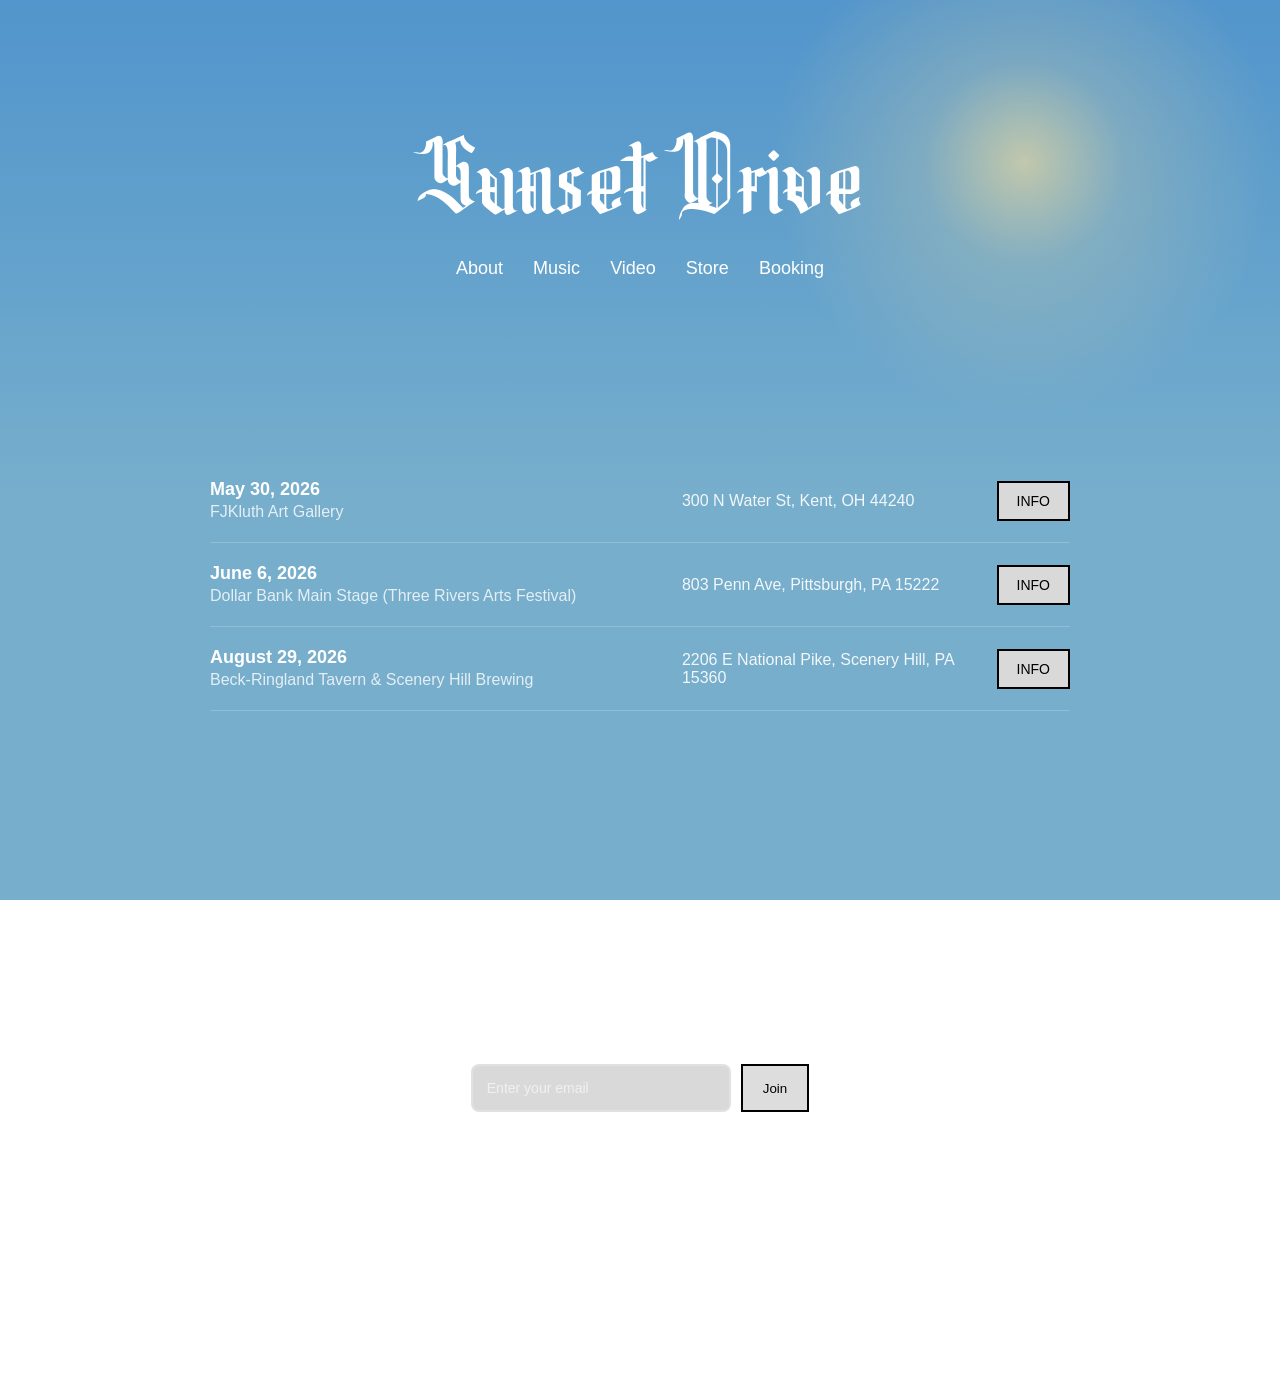
<file: index.html>
<!DOCTYPE html>
<html>
<head>
<meta charset="UTF-8">
<title>Sunset Drive</title>
<link rel="stylesheet" href="style.css">
<link rel="icon" type="image/png" sizes="256x256" href="SD.gif">
<meta name="viewport" content="width=device-width, initial-scale=1.0">
<meta name="format-detection" content="telephone=no, date=no, email=no, address=no">
</head>
<body>
  
 <header class="full">
  <span>Sunset Drive</span>
</header>

<nav class="navbar">
  <div class="nav-links">
    <a href="about.html">About</a>
    <a href="music.html">Music</a>
    <a href="video.html">Video</a>
    <a href="store.html">Store</a>
    <a href="booking.html" class="cta">Booking</a>
  </div>
</nav>

<section class="tour">
  
  <div class="tour-row">
    <div class="tour-date">
      <strong>May 30, 2026</strong>
      <span>FJKluth Art Gallery</span>
    </div>

    <div class="tour-location">
      300 N Water St, Kent, OH 44240
    </div>

    <div class="tour-action">
      <a href="#"
      class="ticket-link"
      onclick="openModal(this); return false;"
      data-date="May 30, 2026"
      data-venue="FJKluth Art Gallery"
      data-location="300 N Water St, Kent, OH 44240"
      data-time="7:00PM - 10:00PM"
      data-age="All Ages"
      data-price="No Cover"
      data-link="https://www.instagram.com/fjkluthartgallery/?hl=en">
   INFO
</a>
    </div>
  </div>

  <div class="tour-row">
    <div class="tour-date">
      <strong>June 6, 2026</strong>
      <span>Dollar Bank Main Stage (Three Rivers Arts Festival)</span>
    </div>

    <div class="tour-location">
      803 Penn Ave, Pittsburgh, PA 15222
    </div>

    <div class="tour-action">
      <a href="#"
      class="ticket-link"
      onclick="openModal(this); return false;"
      data-date="June 6, 2026"
      data-venue="Dollar Bank Main Stage (Three Rivers Arts Festival)"
      data-location="803 Penn Ave, Pittsburgh, PA 15222"
      data-time="4:00PM - 5:00PM"
      data-age="All Ages"
      data-price="No Cover"
      data-link="https://traf.trustarts.org/events/7263">
   INFO
</a>
    </div>
  </div>
  
  <div class="tour-row">
    <div class="tour-date">
      <strong>August 29, 2026</strong>
      <span>Beck-Ringland Tavern & Scenery Hill Brewing</span>
    </div>

    <div class="tour-location">
      2206 E National Pike, Scenery Hill, PA 15360
    </div>

    <div class="tour-action">
      <a href="#"
      class="ticket-link"
      onclick="openModal(this); return false;"
      data-date="August 29, 2026"
      data-venue="Beck-Ringland Tavern & Scenery Hill Brewing"
      data-location="2206 E National Pike, Scenery Hill, PA 15360"
      data-time="7:00PM - 10:00PM"
      data-age="All Ages"
      data-price="No Cover"
      data-link="https://beckringlandtavern.com/">
   INFO
</a>
    </div>
  </div>
  <!-- Repeat for each show -->
</section>

<footer class="site-footer">
  <div class="footer-content">
    <h3>Join the Email List</h3>
    <p>Get updates on shows, new music, and more.</p>

    <form name="email-list" method="POST" data-netlify="true" class="email-form">
  <input type="hidden" name="form-name" value="email-list" />

  <input type="email" name="email" placeholder="Enter your email" required>
  <button type="submit">Join</button>
</form>

    <div id="email-popup" class="form-popup">
  <p>You’re on the list!</p>
</div>
    
    <div class="socials">
  <a href="https://www.facebook.com/profile.php?id=100068593279966" target="_blank" rel="noopener noreferrer">
    <img src="facebook.svg" alt="Facebook">
  </a>

  <a href="https://instagram.com/sunsetdrivve?igshid=YmMyMTA2M2Y=" target="_blank" rel="noopener noreferrer">
    <img src="instagram.svg" alt="Instagram">
  </a>

  <a href="https://www.youtube.com/channel/UCND11zJvUIkS30PATDTd6FA" target="_blank" rel="noopener noreferrer">
    <img src="youtube.svg" alt="YouTube">
  </a>

  <a href="https://www.tiktok.com/@sunset.drivve" target="_blank" rel="noopener noreferrer">
    <img src="tiktok.svg" alt="TikTok">
  </a>
</div>

    <p class="footer-note">© 2026 Sunset Drive</p>
  </div>
</footer>

<div id="ticketModal" class="modal">
  <div class="modal-box">
    <span class="close" onclick="closeModal()">✕</span>

    <div id="modalContent"></div>
  </div>
</div>

<script src="script.js" defer></script>

</body>
</html>
</file>
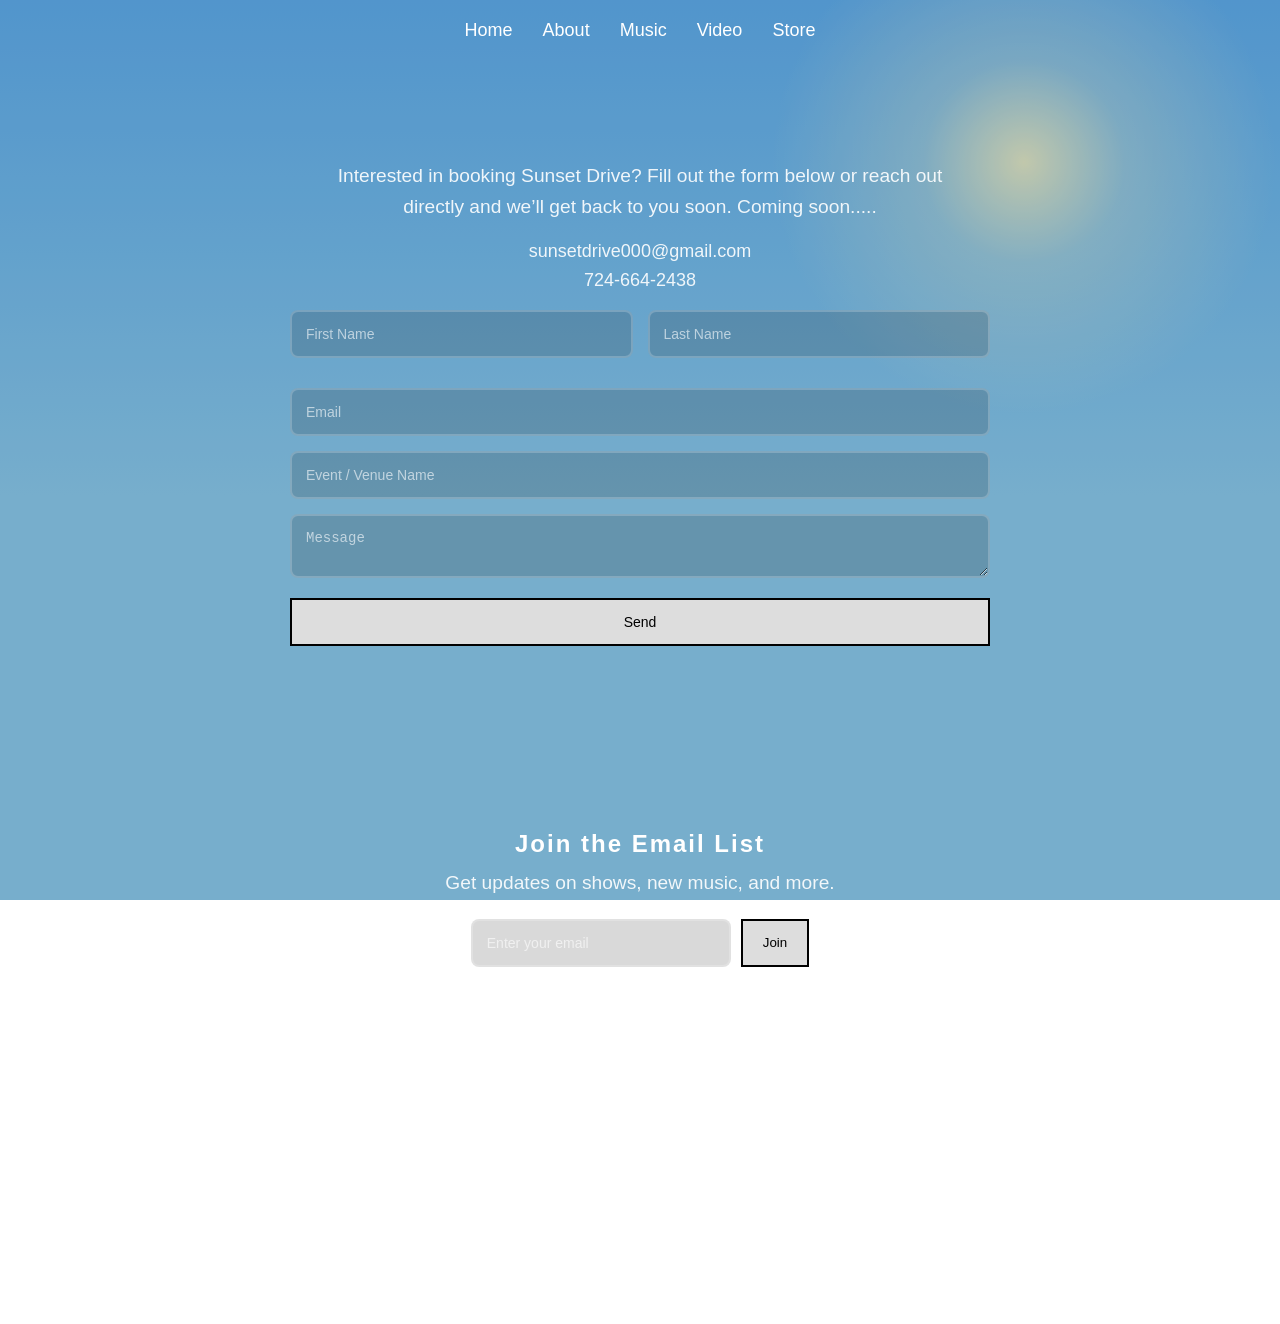
<file: booking.html>
<!DOCTYPE html>
<html>
<head>
<meta charset="UTF-8">
<title>Sunset Drive - Booking</title>
<link rel="stylesheet" href="style.css">
<link rel="icon" type="image/png" sizes="256x256" href="SD.gif">
<meta name="viewport" content="width=device-width, initial-scale=1.0">
<meta name="format-detection" content="telephone=no, date=no, email=no, address=no">
</head>
<body>
  <nav class="navbar">
  <div class="nav-links">
    <a href="index.html">Home</a>
    <a href="about.html">About</a>
    <a href="music.html">Music</a>
    <a href="video.html">Video</a>
    <a href="store.html">Store</a>
  </div>
</nav>

<section class="booking-page">

  <p>
    Interested in booking Sunset Drive? Fill out the form below or reach out directly and we’ll get back to you soon. Coming soon.....
  </p>

  <p class="booking-contact">
    sunsetdrive000@gmail.com <br>
    724-664-2438
  </p>

  <form name="booking" method="POST" data-netlify="true" id="booking-form" class="booking-form">
  <input type="hidden" name="form-name" value="booking" />

  <div class="form-row">
    <input type="text" name="first-name" placeholder="First Name" required />
    <input type="text" name="last-name" placeholder="Last Name" required />
  </div>

  <input type="email" name="email" placeholder="Email" required />
  <input type="text" name="event" placeholder="Event / Venue Name" />

  <textarea name="message" placeholder="Message" required></textarea>

  <button type="submit">Send</button>
</form>

<div id="form-popup" class="form-popup">
  <p>Thanks! We'll get back to you soon.</p>
</div>
  
<footer class="site-footer">
  <div class="footer-content">
    <h3>Join the Email List</h3>
    <p>Get updates on shows, new music, and more.</p>

    <form name="email-list" method="POST" data-netlify="true" class="email-form">
  <input type="hidden" name="form-name" value="email-list" />

  <input type="email" name="email" placeholder="Enter your email" required>
  <button type="submit">Join</button>
</form>

    <div id="email-popup" class="form-popup">
  <p>You’re on the list!</p>
</div>
    
    <div class="socials">
  <a href="https://www.facebook.com/profile.php?id=100068593279966" target="_blank" rel="noopener noreferrer">
    <img src="facebook.svg" alt="Facebook">
  </a>

  <a href="https://instagram.com/sunsetdrivve?igshid=YmMyMTA2M2Y=" target="_blank" rel="noopener noreferrer">
    <img src="instagram.svg" alt="Instagram">
  </a>

  <a href="https://www.youtube.com/channel/UCND11zJvUIkS30PATDTd6FA" target="_blank" rel="noopener noreferrer">
    <img src="youtube.svg" alt="YouTube">
  </a>

  <a href="https://www.tiktok.com/@sunset.drivve" target="_blank" rel="noopener noreferrer">
    <img src="tiktok.svg" alt="TikTok">
  </a>
</div>

    <p class="footer-note">© 2026 Sunset Drive</p>
  </div>
</footer>

</section>

 <script src="script.js"></script>
  
  </body>
</html>
</file>
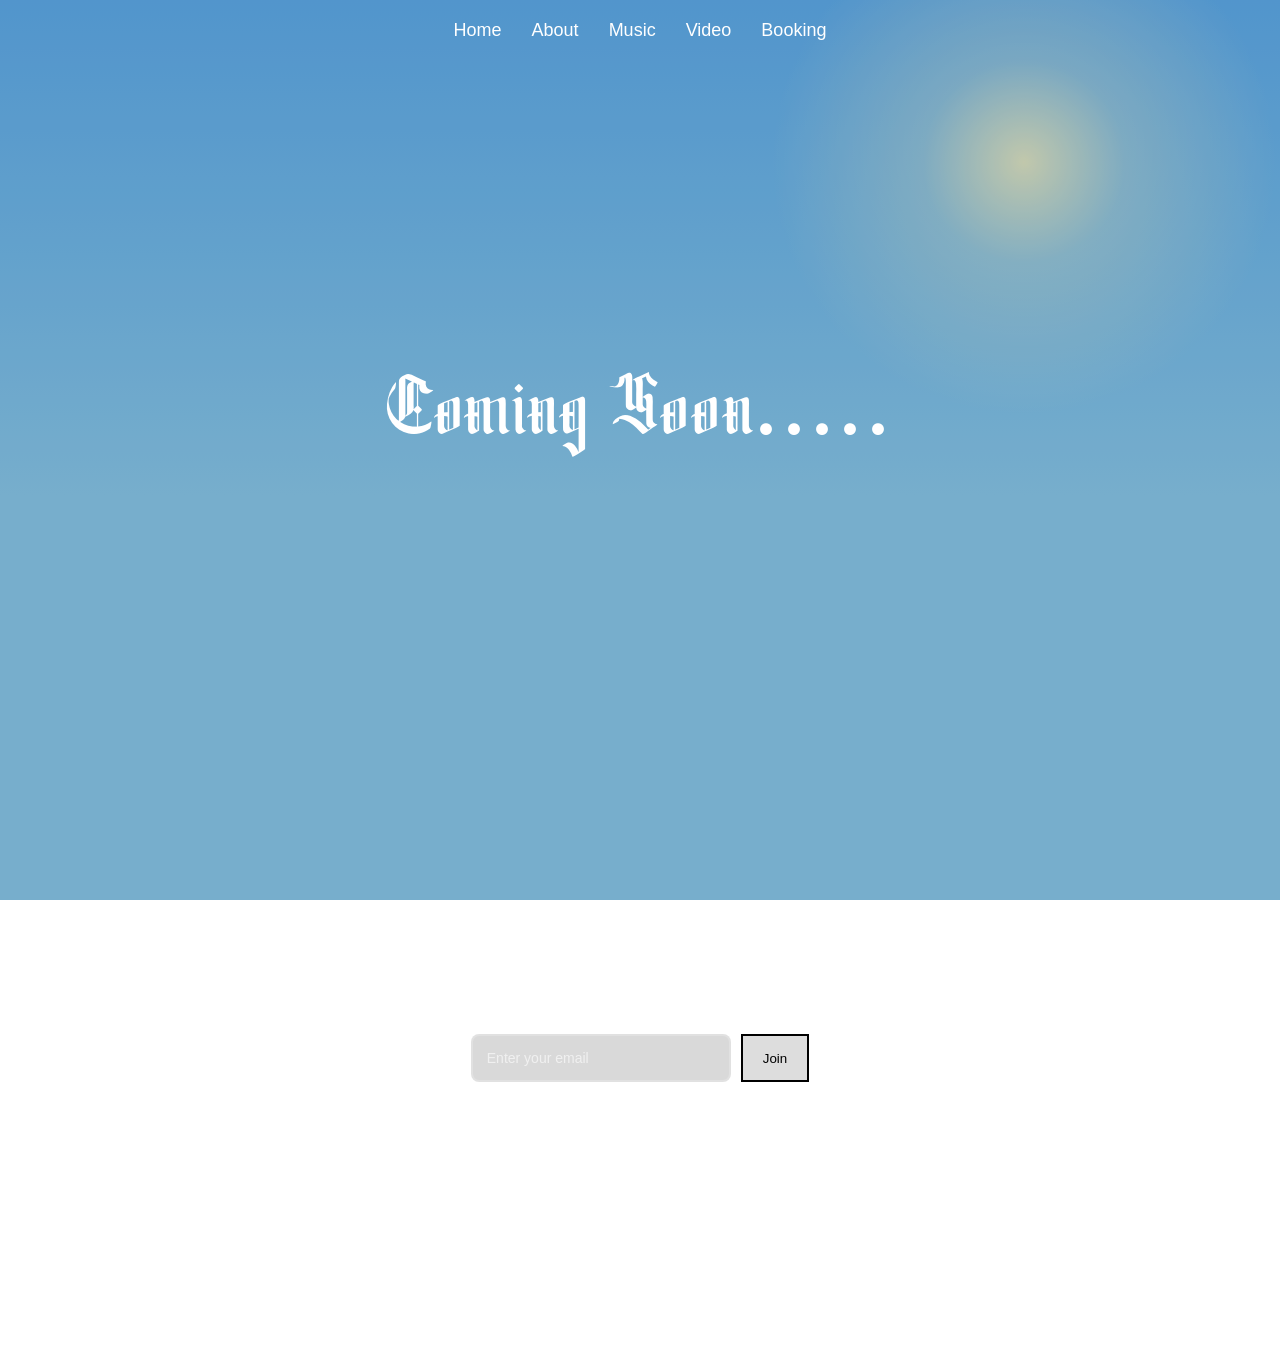
<file: store.html>
<!DOCTYPE html>
<html>
<head>
<meta charset="UTF-8">
<title>Sunset Drive - Store</title>
<link rel="stylesheet" href="style.css">
<link rel="icon" type="image/png" sizes="256x256" href="SD.gif">
<meta name="viewport" content="width=device-width, initial-scale=1.0">
<meta name="format-detection" content="telephone=no, date=no, email=no, address=no">
</head>
<body>
  <nav class="navbar">
  <div class="nav-links">
    <a href="index.html">Home</a>
    <a href="about.html">About</a>
    <a href="music.html">Music</a>
    <a href="video.html">Video</a>
    <a href="booking.html" class="cta">Booking</a>
  </div>
</nav>

<div class="coming-soon">
  Coming Soon.....
</div>

  <footer class="site-footer">
  <div class="footer-content">
    <h3>Join the Email List</h3>
    <p>Get updates on shows, new music, and more.</p>

    <form name="email-list" method="POST" data-netlify="true" class="email-form">
  <input type="hidden" name="form-name" value="email-list" />

  <input type="email" name="email" placeholder="Enter your email" required>
  <button type="submit">Join</button>
</form>

    <div id="email-popup" class="form-popup">
  <p>You’re on the list!</p>
</div>

     <div class="socials">
  <a href="https://www.facebook.com/profile.php?id=100068593279966" target="_blank" rel="noopener noreferrer">
    <img src="facebook.svg" alt="Facebook">
  </a>

  <a href="https://instagram.com/sunsetdrivve?igshid=YmMyMTA2M2Y=" target="_blank" rel="noopener noreferrer">
    <img src="instagram.svg" alt="Instagram">
  </a>

  <a href="https://www.youtube.com/channel/UCND11zJvUIkS30PATDTd6FA" target="_blank" rel="noopener noreferrer">
    <img src="youtube.svg" alt="YouTube">
  </a>

  <a href="https://www.tiktok.com/@sunset.drivve" target="_blank" rel="noopener noreferrer">
    <img src="tiktok.svg" alt="TikTok">
  </a>
</div>

    <p class="footer-note">© 2026 Sunset Drive</p>
  </div>
</footer>

<script src="script.js"></script>

  </body>
</html>
</file>
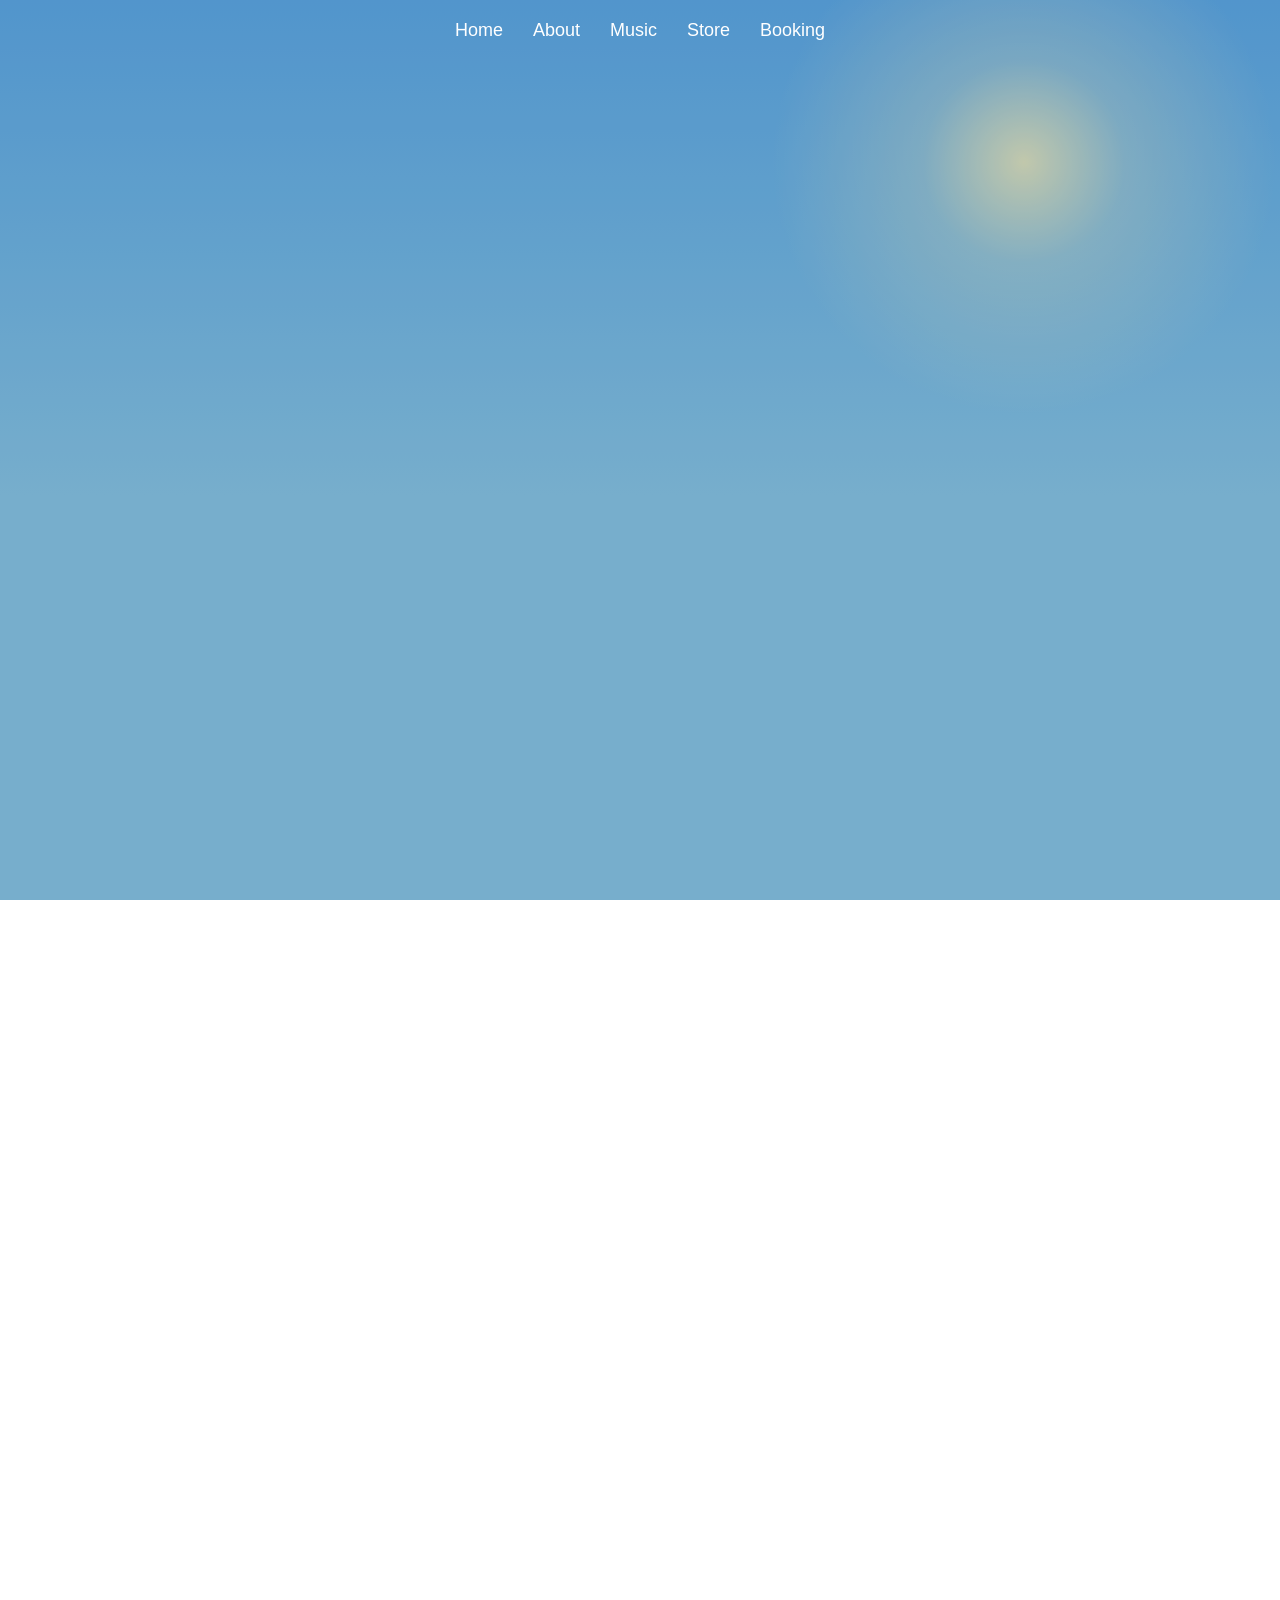
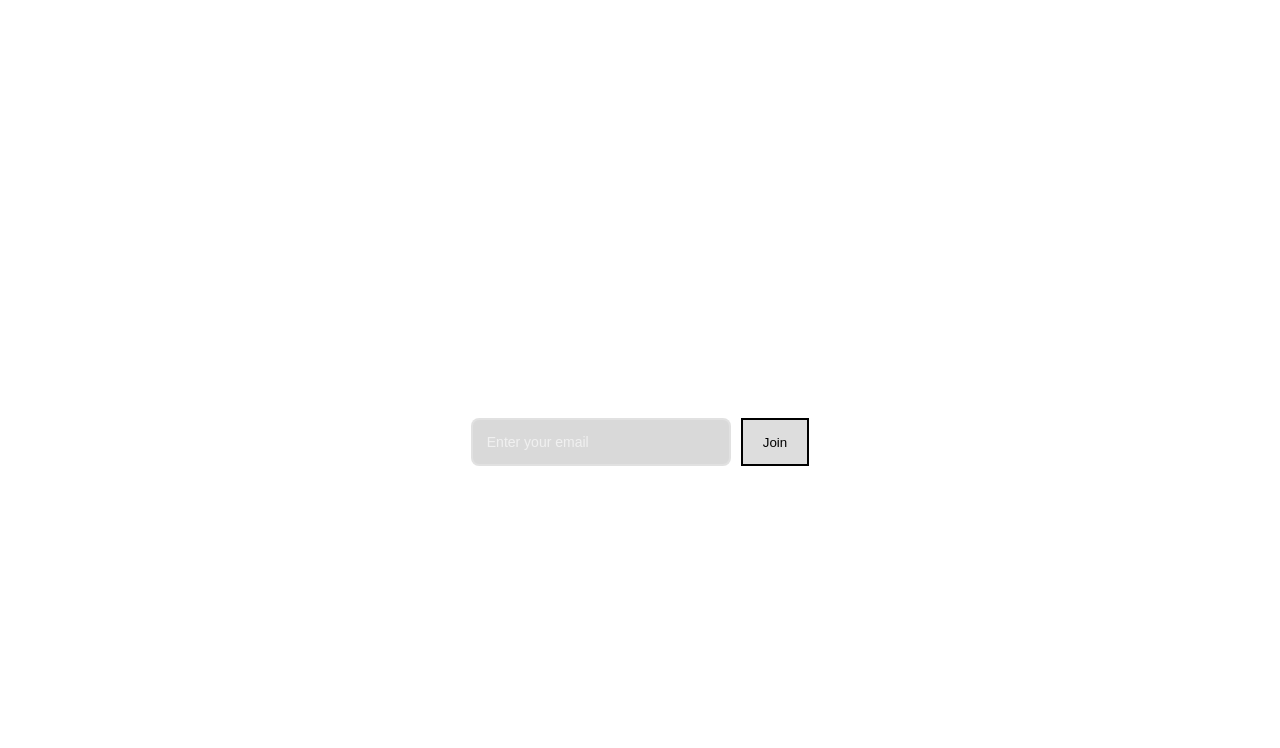
<file: video.html>
<!DOCTYPE html>
<html>
<head>
<meta charset="UTF-8">
<title>Sunset Drive - Video</title>
<link rel="stylesheet" href="style.css">
<link rel="icon" type="image/png" sizes="256x256" href="SD.gif">
<meta name="viewport" content="width=device-width, initial-scale=1.0">
<meta name="format-detection" content="telephone=no, date=no, email=no, address=no">
</head>
<body>
  <nav class="navbar">
  <div class="nav-links">
    <a href="index.html">Home</a>
    <a href="about.html">About</a>
    <a href="music.html">Music</a>
    <a href="store.html">Store</a>
    <a href="booking.html" class="cta">Booking</a>
  </div>
</nav>

<section class="video-grid-section">
  <div class="video-grid">

    <div class="video-item">
      <iframe width="560" height="315" src="https://www.youtube.com/embed/JZQtSRnp1XA?si=7gjN57lmL5Z8_4pu" title="YouTube video player" frameborder="0" allow="accelerometer; autoplay; clipboard-write; encrypted-media; gyroscope; picture-in-picture; web-share" referrerpolicy="strict-origin-when-cross-origin" allowfullscreen></iframe>
    </div>

    <div class="video-item">
      <iframe width="560" height="315" src="https://www.youtube.com/embed/r2KEwZ2GU_c?si=1QuyfbOJzRowqj4M" title="YouTube video player" frameborder="0" allow="accelerometer; autoplay; clipboard-write; encrypted-media; gyroscope; picture-in-picture; web-share" referrerpolicy="strict-origin-when-cross-origin" allowfullscreen></iframe>
    </div>

    <div class="video-item">
      <iframe width="560" height="315" src="https://www.youtube.com/embed/Ga2hfP6nrB4?si=6azn2IzBKlMq60xi" title="YouTube video player" frameborder="0" allow="accelerometer; autoplay; clipboard-write; encrypted-media; gyroscope; picture-in-picture; web-share" referrerpolicy="strict-origin-when-cross-origin" allowfullscreen></iframe>
    </div>
    
    <div class="video-item">
      <iframe width="560" height="315" src="https://www.youtube.com/embed/MHjmV6ulmUo?si=NBXYAZu1sGOM934q" title="YouTube video player" frameborder="0" allow="accelerometer; autoplay; clipboard-write; encrypted-media; gyroscope; picture-in-picture; web-share" referrerpolicy="strict-origin-when-cross-origin" allowfullscreen></iframe>
    </div>
    
    <div class="video-item">
      <iframe width="560" height="315" src="https://www.youtube.com/embed/bDRO14SJqtc?si=pbPknB3gCrPe_HWN" title="YouTube video player" frameborder="0" allow="accelerometer; autoplay; clipboard-write; encrypted-media; gyroscope; picture-in-picture; web-share" referrerpolicy="strict-origin-when-cross-origin" allowfullscreen></iframe>
    </div>
    
    <div class="video-item">
      <iframe width="560" height="315" src="https://www.youtube.com/embed/qEJ9aY1gndg?si=ZHvlCFOJsxJfKVyw" title="YouTube video player" frameborder="0" allow="accelerometer; autoplay; clipboard-write; encrypted-media; gyroscope; picture-in-picture; web-share" referrerpolicy="strict-origin-when-cross-origin" allowfullscreen></iframe>
    </div>
    
    
    <div class="video-item">
      <iframe width="560" height="315" src="https://www.youtube.com/embed/Waruso8RFJE?si=I8ONGDX_zV4RZE8U" title="YouTube video player" frameborder="0" allow="accelerometer; autoplay; clipboard-write; encrypted-media; gyroscope; picture-in-picture; web-share" referrerpolicy="strict-origin-when-cross-origin" allowfullscreen></iframe>
    </div>

    <div class="video-item">
      <iframe width="560" height="315" src="https://www.youtube.com/embed/I9hugAjCx0w?si=LKxa5eqmk6U1DGdn" title="YouTube video player" frameborder="0" allow="accelerometer; autoplay; clipboard-write; encrypted-media; gyroscope; picture-in-picture; web-share" referrerpolicy="strict-origin-when-cross-origin" allowfullscreen></iframe>
    </div>


    <div class="video-item">
      <iframe width="560" height="315" src="https://www.youtube.com/embed/7svD9glARQk?si=hPg_rbIDGvPVmbTN" title="YouTube video player" frameborder="0" allow="accelerometer; autoplay; clipboard-write; encrypted-media; gyroscope; picture-in-picture; web-share" referrerpolicy="strict-origin-when-cross-origin" allowfullscreen></iframe>
    </div>

    <div class="video-item">
      <iframe width="560" height="315" src="https://www.youtube.com/embed/HDy_StOD9E0?si=Av_uvc9cVUD-UljX" title="YouTube video player" frameborder="0" allow="accelerometer; autoplay; clipboard-write; encrypted-media; gyroscope; picture-in-picture; web-share" referrerpolicy="strict-origin-when-cross-origin" allowfullscreen></iframe>
    </div>
    
    <div class="video-item">
      <iframe width="560" height="315" src="https://www.youtube.com/embed/_mm3fdjqGYc?si=j14zsXb_U_Z3PAlu" title="YouTube video player" frameborder="0" allow="accelerometer; autoplay; clipboard-write; encrypted-media; gyroscope; picture-in-picture; web-share" referrerpolicy="strict-origin-when-cross-origin" allowfullscreen></iframe>
    </div>

    <div class="video-item">
      <iframe width="560" height="315" src="https://www.youtube.com/embed/8VWJXbSw0SA?si=9wbTd71Y52MWI25W" title="YouTube video player" frameborder="0" allow="accelerometer; autoplay; clipboard-write; encrypted-media; gyroscope; picture-in-picture; web-share" referrerpolicy="strict-origin-when-cross-origin" allowfullscreen></iframe>
    </div>
    
  </div>
</section>

<footer class="site-footer">
  <div class="footer-content">
    <h3>Join the Email List</h3>
    <p>Get updates on shows, new music, and more.</p>

    <form name="email-list" method="POST" data-netlify="true" class="email-form">
  <input type="hidden" name="form-name" value="email-list" />

  <input type="email" name="email" placeholder="Enter your email" required>
  <button type="submit">Join</button>
</form>

    <div id="email-popup" class="form-popup">
  <p>You’re on the list!</p>
</div>
    
    <div class="socials">
  <a href="https://www.facebook.com/profile.php?id=100068593279966" target="_blank" rel="noopener noreferrer">
    <img src="facebook.svg" alt="Facebook">
  </a>

  <a href="https://instagram.com/sunsetdrivve?igshid=YmMyMTA2M2Y=" target="_blank" rel="noopener noreferrer">
    <img src="instagram.svg" alt="Instagram">
  </a>

  <a href="https://www.youtube.com/channel/UCND11zJvUIkS30PATDTd6FA" target="_blank" rel="noopener noreferrer">
    <img src="youtube.svg" alt="YouTube">
  </a>

  <a href="https://www.tiktok.com/@sunset.drivve" target="_blank" rel="noopener noreferrer">
    <img src="tiktok.svg" alt="TikTok">
  </a>
</div>

    <p class="footer-note">© 2026 Sunset Drive</p>
  </div>
</footer>

<script src="script.js"></script>
  
  </body>
</html>
</file>
<file: style.css>
:root {
  --text: #ffffff;
  --border: #456a6c;
  --accent: #ff9e57;
  --bg: rgba(10,40,45,.85);
  --gradientBottom: #082c33;
  --gradientTop: #0f3f46;
}

@font-face {
  font-family: 'TrashWax';
  src: url('tw.ttf') format('truetype');
  /* if it's .woff use:
     src: url('TrashWax.woff') format('woff');
  */
}

body::before {
  content: "";
  position: fixed;
  inset: 0;
  z-index: -1;

  background:
    radial-gradient(circle at 80% 18%, rgba(255,255,210,.9) 0%, rgba(255,255,210,.3) 8%, transparent 20%),
    linear-gradient(to bottom,#66baff 0%,#79c8ff 25%,#94d9ff 55%);

  background-size: cover;
  background-repeat: no-repeat;
}

body {
  margin: 0;
  padding: 10px;
  padding-bottom: 100px;
  font-family: 'MS PGothic', Verdana, sans-serif;
  color: var(--text);
  min-height: 100vh;
  overflow-x: hidden;
}

body::after {
  content: "";
  position: fixed;
  inset: 0;
  z-index: -1;

  background: rgba(0, 0, 0, 0.2); /* adjust 0.2–0.4 */
  pointer-events: none;
}

.small { flex: 1 1 9%; }
.large { flex: 1 1 82%; }
.full  { flex: 1 1 100%; }
.half  { flex: 1 1 49%; }

header span {
  position: relative;
  display: block;
  margin-top: clamp(60px, 12vh, 140px);

  font-family: 'TrashWax', cursive;
  letter-spacing: 2px;
  text-align: center;

  color: white;
  
/* ============================  
  text-shadow:
    0 0 10px rgba(168, 168, 168, 0.8),
    0 0 30px rgba(113, 113, 113, 0.8),
    0 0 50px rgba(121, 121, 121, 0.8);
============================ */

}

/* ============================
   MOBILE STACK + ZOOM EFFECT
============================ */

@media (max-width: 768px) {
  /* Stack everything vertically */
  .container {
    display: block;
    max-width: 95%;
    margin: 20px auto;
    padding-bottom: calc(100px + env(safe-area-inset-bottom));
}
  }

  /* Force all layout sections full width */
  .small,
  .large,
  .half,
  .full {
    width: 100%;
    flex: none;
    margin-bottom: 12px;
  }

  /* Slight zoom-in effect */
  body {
    font-size: 1.2rem;
  }

  header span {
  font-family: 'TrashWax', serif;

  font-size: clamp(8rem, 10vw, 9rem); /* 👈 magic line */
  text-align: center;
  color: white;
}


@media (max-width: 700px) {
  .tour-row {
    grid-template-columns: 1fr;
    gap: 10px;
  }

  .tour-action {
    margin-top: 10px;
  }
}


.tour {
  max-width: 900px;
  margin: clamp(120px, 20vh, 220px) auto;
  padding: 0 20px;
  color: white;
}

.tour h2 {
  text-align: center;
  margin-bottom: 40px;
  letter-spacing: 2px;
}

/* Each row */
.tour-row {
  display: grid;
  grid-template-columns: 1.5fr 1fr auto;
  align-items: center;
  padding: 20px 0;
  border-bottom: 1px solid rgba(255,255,255,0.2);
}

/* Left side (date + venue) */
.tour-date strong {
  display: block;
  font-size: 18px;
}

.tour-date span {
  font-size: 16px;
  opacity: 0.8;
}

/* Middle (location) */
.tour-location {
  font-size: 16px;
  opacity: 0.9;
}

/* Right (button) */
.tour-action button {
  background: #ddd;
  color: black;
  border: 2px solid black;
  padding: 10px 18px;
  cursor: pointer;
  font-size: 14px;
  transition: 0.2s;
}

.tour-action button:hover {
  background: black;
  color: white;
}

.site-footer {
  margin-top: 100px;
  padding: 60px 20px;
  text-align: center;
}

.footer-content h3 {
  font-size: 24px;
  margin-bottom: 10px;
  letter-spacing: 2px;
}

.footer-content p {
  opacity: 0.8;
  margin-bottom: 20px;
}

/* Form */
.email-form {
  display: flex;
  justify-content: center;
  gap: 10px;
  margin-top: 20px;
  flex-wrap: wrap;
}

/* INPUT — match booking */
.email-form input {
  padding: 14px;
  width: 260px;
  border-radius: 8px;
  border: 2px solid rgba(255,255,255,0.2);
  background: rgba(0,0,0,0.15);
  color: white;
  font-size: 14px;
}

/* placeholder */
.email-form input::placeholder {
  color: rgba(255,255,255,0.6);
}

/* BUTTON — match your site buttons */
.email-form button {
  padding: 14px 20px;
  border: 2px solid black;
  background: #ddd;
  color: black;
  cursor: pointer;
  transition: 0.2s;
}

/* hover */
.email-form button:hover {
  background: black;
  color: white;
}

.footer-note {
  margin-top: 30px;
  font-size: 12px;
  opacity: 0.6;
}

@media (max-width: 600px) {
  .email-form {
    flex-direction: column;
    align-items: center;
  }

  .email-form input {
    width: 100%;
    max-width: 300px;
  }

  .email-form button {
    width: 100%;
    max-width: 300px;
  }
  .tour-row {
    grid-template-columns: 1fr;
    gap: 12px;
    text-align: center; /* 👈 centers all text */
  }

  .tour-date,
  .tour-location,
  .tour-action {
    justify-self: center; /* 👈 centers each block in grid */
  }

  .tour-action button {
    width: 100%;
    max-width: 250px; /* 👈 keeps it from being too wide */
  }
}

.ticket-btn {
  display: inline-block;
  background: #ddd;
  color: black;
  border: 2px solid black;
  padding: 10px 18px;
  text-decoration: none;
  font-size: 14px;
  transition: 0.2s;
}

.ticket-btn:hover {
  background: black;
  color: white;
}

/* iOS auto-link fix */
a, a:visited, a:hover, a:active {
  text-decoration: none;
}

a[href="tel"],
a[href="mailto"],
a[href="http"] {
  text-decoration: none;
  color: inherit;
}

.socials {
  display: flex;
  justify-content: center;
  gap: 18px;
  margin: 25px 0;
}

.socials a img {
  width: 28px;
  height: 28px;
  filter: brightness(0) invert(1); /* makes icons white */
  opacity: 0.8;
  transition: 0.2s;
}

.socials a img:hover {
  opacity: 1;
  transform: scale(1.1);
}

.modal {
  display: none;
  position: fixed;
  inset: 0;
  z-index: 9999;

  background: rgba(0,0,0,0.6);

  justify-content: center;
  align-items: center;
}

.modal-box {
  background: rgba(0,0,0,0.95);
  color: white;

  width: 90%;
  max-width: 420px;

  padding: 36px 30px;   /* ⬅️ more breathing room */

  border: 2px solid white;
  position: relative;

  display: flex;
  flex-direction: column;
  gap: 18px;            /* ⬅️ THIS spreads everything out */
}

.modal-box h2 {
  margin: 0 0 8px 0;   /* ⬅️ space under date */
}

.modal-box h3 {
  margin: 0 0 6px 0;   /* ⬅️ space under venue */
}

.modal-box p {
  margin: 0;
  line-height: 1.6;   /* ⬅️ more readable */
  opacity: 0.9;
}

.modal-box hr {
  margin: 10px 0;
  border: none;
  border-top: 1px solid rgba(255,255,255,0.2);
}

.close {
  position: absolute;
  top: 10px;
  right: 15px;
  cursor: pointer;
  font-size: 18px;
}

.ticket-link {
  display: inline-block;
  padding: 10px 18px;
  border: 2px solid black;
  background-color: #d9d9d9; /* match your button */
  color: black;
  text-decoration: none;
  font-size: 14px;
  font-family: inherit;
  cursor: pointer;
}

/* remove blue/purple link states */
.ticket-link:visited,
.ticket-link:active {
  color: black;
}

/* hover effect (optional but nice) */
.ticket-link:hover {
  background-color: #cfcfcf;
}

.ticket-btn-wrap {
  text-align: center;
  margin-top: 25px;
}

.buy-ticket-btn {
  display: inline-block;
  padding: 14px 28px;
  background: white;
  color: black;
  text-decoration: none;
  font-weight: bold;
  border-radius: 25px;
  font-size: 16px;
  transition: all 0.2s ease;
}

/* hover effect */
.buy-ticket-btn:hover {
  background: #e6e6e6;
  transform: scale(1.05);
}

.navbar {
  width: 100%;
  display: flex;
  justify-content: center;
  margin-top: 10px;
}

.nav-links {
  display: flex;
  gap: 30px;
}

.nav-links a {
  text-decoration: none;
  color: white; /* change if needed */
  font-size: 18px;
  transition: 0.2s ease;
}

.nav-links a:hover {
  color: orange;
}

/* Mobile fix */
@media (max-width: 600px) {

  .nav-links {
    flex-wrap: wrap;          /* allows wrapping */
    justify-content: center;  /* keeps centered */
    gap: 12px;                /* tighter spacing */
  }

  .nav-links a {
    font-size: 16px;          /* slightly smaller text */
  }

}

.music-section {
  max-width: 500px;
  margin: 60px auto;
  text-align: center;
}

.music-links {
  text-align: center;
  margin-top: 30px;
}

.discography {
  max-width: 500px;
  margin: 80px auto;
  text-align: center;
}

.album-grid {
  display: grid;
  grid-template-columns: repeat(2, 1fr);
  gap: 15px;
}

.album-grid img {
  width: 100%;
  border-radius: 8px;
  transition: 0.3s ease;
}

.album-grid img:hover {
  transform: scale(1.05);
  opacity: 0.9;
}

.video-grid-section {
  max-width: 900px;
  margin: 120px auto;   /* centers the whole section */
  padding: 0 16px;
}

.video-grid {
  display: grid;
  grid-template-columns: 1fr;
  gap: 30px;
}

/* THIS is the real centering fix */
.video-item {
  width: 100%;
  margin: 0 auto;   /* 👈 centers each video */
  
  position: relative;
  padding-bottom: 56.25%;
}

.video-item iframe {
  position: absolute;
  width: 100%;
  height: 100%;
  top: 0;
  left: 0;
  border-radius: 9px;
  border: none;
}

@media (min-width: 700px) {
  .video-grid {
    grid-template-columns: repeat(2, 1fr);
  }
}

.about-bio {
  max-width: 800px;
  margin: 80px auto;
  padding: 0 20px;
  text-align: left;
}

.about-bio p {
  max-width: 650px;     /* controls text width */
  margin: 0 auto 22px;  /* centers each paragraph */
  font-size: 16px;
  line-height: 1.75;
  color: #f0f0f0;
}

/* Slight indent feel like editorial text */
.about-bio p:first-of-type {
  margin-top: 10px;
}

/* Optional: make text column feel more "print-like" */
.about-bio {
  letter-spacing: 0.2px;
}


.band-members {
  text-align: center;
  margin: 80px auto;
}

.band-members h2 {
  font-size: 28px;
  margin-bottom: 30px;
}

.member-grid {
  display: grid;
  grid-template-columns: repeat(3, 1fr);
  gap: 20px;                /* tighter */
  max-width: 700px;         /* 👈 THIS is key */
  margin: 40px auto;
}

.member-card {
  cursor: pointer;
  transition: transform 0.2s ease;
}

.member-card img {
  width: 100%;
  height: 180px;       /* 👈 controls size */
  object-fit: cover;   /* 👈 keeps them clean */
  border-radius: 12px;
}

.member-card p {
  margin-top: 10px;
}

.member-card:hover {
  transform: scale(1.05);
}

@media (max-width: 700px) {
  .member-grid {
    grid-template-columns: repeat(2, 1fr);
  }
}

@media (max-width: 500px) {
  .member-grid {
    grid-template-columns: 1fr;
  }
}

/* MODAL */

.modal {
  display: none;
  position: fixed;
  z-index: 1000;
  left: 0;
  top: 0;
  width: 100%;
  height: 100%;
  background: rgba(0,0,0,0.8);
}

.modal-content {
  background: #111;
  color: white;
  margin: 10% auto;
  padding: 20px;
  width: 90%;
  max-width: 500px;
  border-radius: 10px;
  text-align: left;
}

.close-btn {
  float: right;
  font-size: 24px;
  cursor: pointer;
}

.booking-page {
  max-width: 900px;
  margin: 120px auto 80px; /* 👈 more top spacing like tour */
  padding: 0 20px;
}

/* Title */
.booking-page h1 {
  text-align: center;
  font-size: 36px; /* 👈 match your tour section */
  margin-bottom: 20px;
  letter-spacing: 2px;
}

/* Text */
.booking-page p {
  max-width: 650px;
  margin: 0 auto 15px;
  text-align: center;
  line-height: 1.6;
  opacity: 0.9;
}

.booking-contact {
  margin-bottom: 40px;
  font-size: 18px;
}

/* FORM */
.booking-form {
  max-width: 700px;
  margin: 0 auto;
}

.booking-form input,
.booking-form textarea {
  width: 100%;
  padding: 14px;
  border: 2px solid rgba(255,255,255,0.2);
  border-radius: 8px;
  background: rgba(0,0,0,0.15);
  color: white;
  font-size: 14px;
}

/* control spacing cleanly */
.booking-form input,
.booking-form textarea,
.form-row {
  margin-bottom: 15px;
}

/* Placeholder styling */
.booking-form input::placeholder,
.booking-form textarea::placeholder {
  color: rgba(255,255,255,0.6);
}
* {
  box-sizing: border-box;
}
.form-row {
  display: grid;
  grid-template-columns: 1fr 1fr; /* perfectly equal */
  gap: 15px;
  margin-bottom: 15px;
}

/* Button (match your tour buttons) */
.booking-form button {
  width: 100%;
  padding: 14px;
  border: 2px solid black;
  background: #ddd;
  color: black;
  font-size: 14px;
  cursor: pointer;
  transition: 0.2s;
}

.booking-form button:hover {
  background: black;
  color: white;
}

.form-popup {
  position: fixed;
  top: 50%;
  left: 50%;
  transform: translate(-50%, -50%) scale(0.95);

  background: rgba(0, 0, 0, 0.25);
  backdrop-filter: blur(10px);

  color: white;

  padding: 30px 50px;
  border-radius: 16px;

  border: 2px solid rgba(255,255,255,0.2);

  display: none;
  opacity: 0;

  box-shadow: 0 10px 40px rgba(0,0,0,0.3);

  font-size: 18px;
  text-align: center;
  line-height: 1.5;

  z-index: 1000;

  transition: all 0.25s ease;
}

.form-popup.show {
  opacity: 1;
  transform: translate(-50%, -50%) scale(1);
}


.coming-soon {
  height: 80vh;              /* fills most of screen */
  display: flex;
  justify-content: center;   /* horizontal center */
  align-items: center;       /* vertical center */
  
  font-size: 100px;
  color: white;
  letter-spacing: 3px;
  text-align: center;

  font-family: 'TrashWax', serif; /* match your homepage font */
}
</file>
